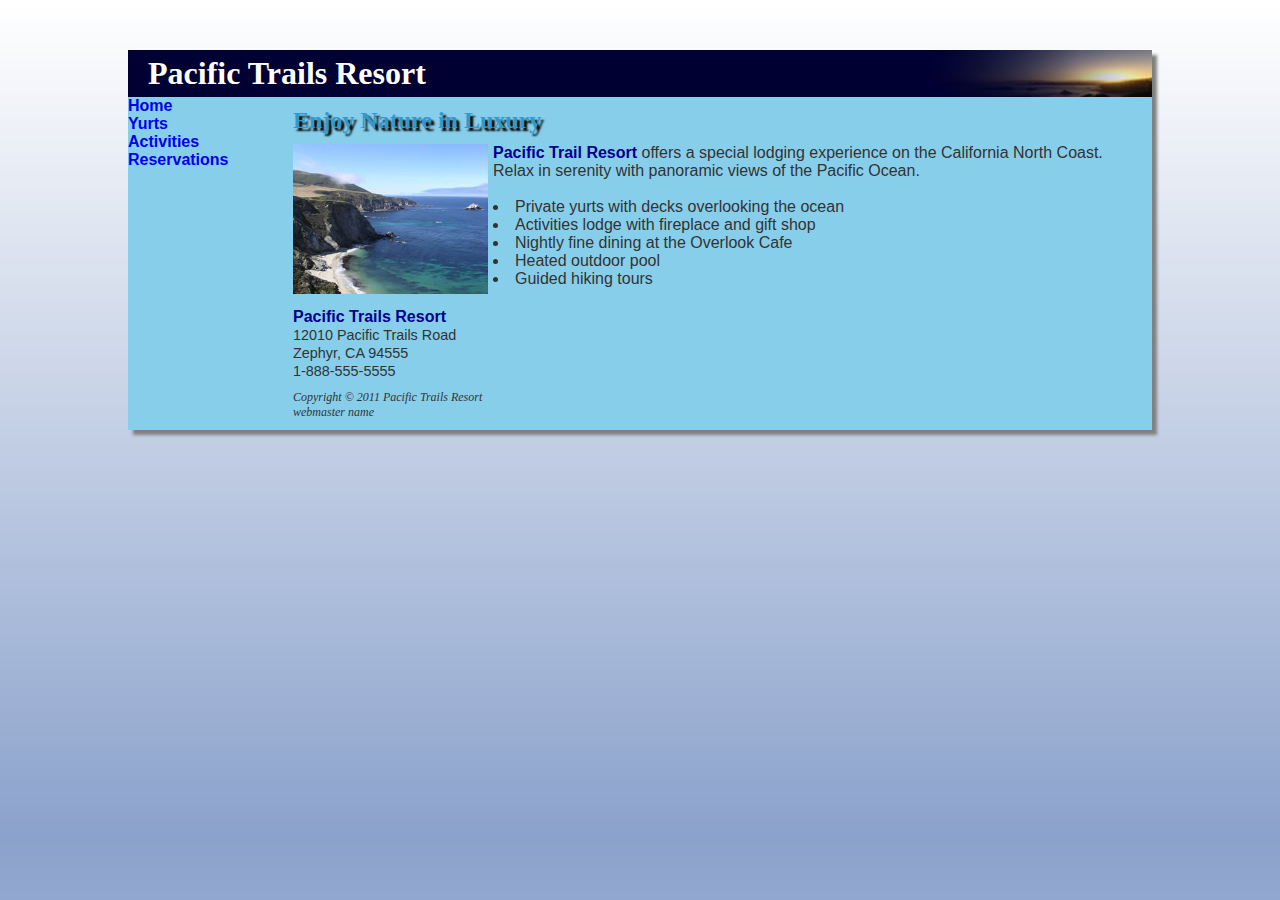
<file: index.html>
<!DOCTYPE html>
<html>
  <head>
    <meta charset="utf-8" lang="en">
    <meta name="description" content="Pacific Trail Resort offers a special 
    lodging experience on the California North Coast. Relax in serenity with
    panoramic views of the Pacific Ocean.">
    <meta name="keywords" content="Travel, Nature, Coast, Hiking, Kayaking, Birdwatching">
    <link type="text/css" rel="stylesheet" href="pacific.css">
    <link rel="icon" type="image/png" href="favicon.ico">
    <title>Pacific Trails Resort | Home</title>
  </head>
  <body>
    <div class="wrapper">
      <h1>Pacific Trails Resort
      </h1>
      <div class="content-wrapper">
      <div id="nav">
        <ul><!-- Decided to change to a UL/LI here to make it easier to style later -->
          <li><a href="index.html">Home</a></li>
          <li><a href="yurts.html">Yurts</a></li>
          <li><a href="activities.html">Activities</a></li>
          <li><a href="reservations.html">Reservations</a></li>
        </ul>
      </div>
      <div id="content">
        <h2>Enjoy Nature in Luxury
        </h2>
        <div class="content-list">
          <img src="coast.jpg" alt="coast line">
          <div class="list">
            <p><span class="resort">Pacific Trail Resort</span> offers a special lodging experience on the California North Coast. Relax in serenity with panoramic views of the Pacific Ocean.
            </p><br>
            <ul>
              <li>Private yurts with decks overlooking the ocean</li>
              <li>Activities lodge with fireplace and gift shop</li>
              <li>Nightly fine dining at the Overlook Cafe</li>
              <li>Heated outdoor pool</li>
              <li>Guided hiking tours</li>
        </ul>
      </div>
      </div>
        <div id="contact">
          <p><span class="resort">Pacific Trails Resort</span><br>
          <span id="address">12010 Pacific Trails Road<br>
          Zephyr, CA 94555<br>
          1-888-555-5555</span><br>
          </p>
        </div>
        <div id="footer">
        <p>Copyright &copy; 2011 Pacific Trails Resort<br>
        <span class="webmaster">webmaster name</span></p>
        </div>
      </div>
    </div>
    </div>
  </body>
</html>
</file>
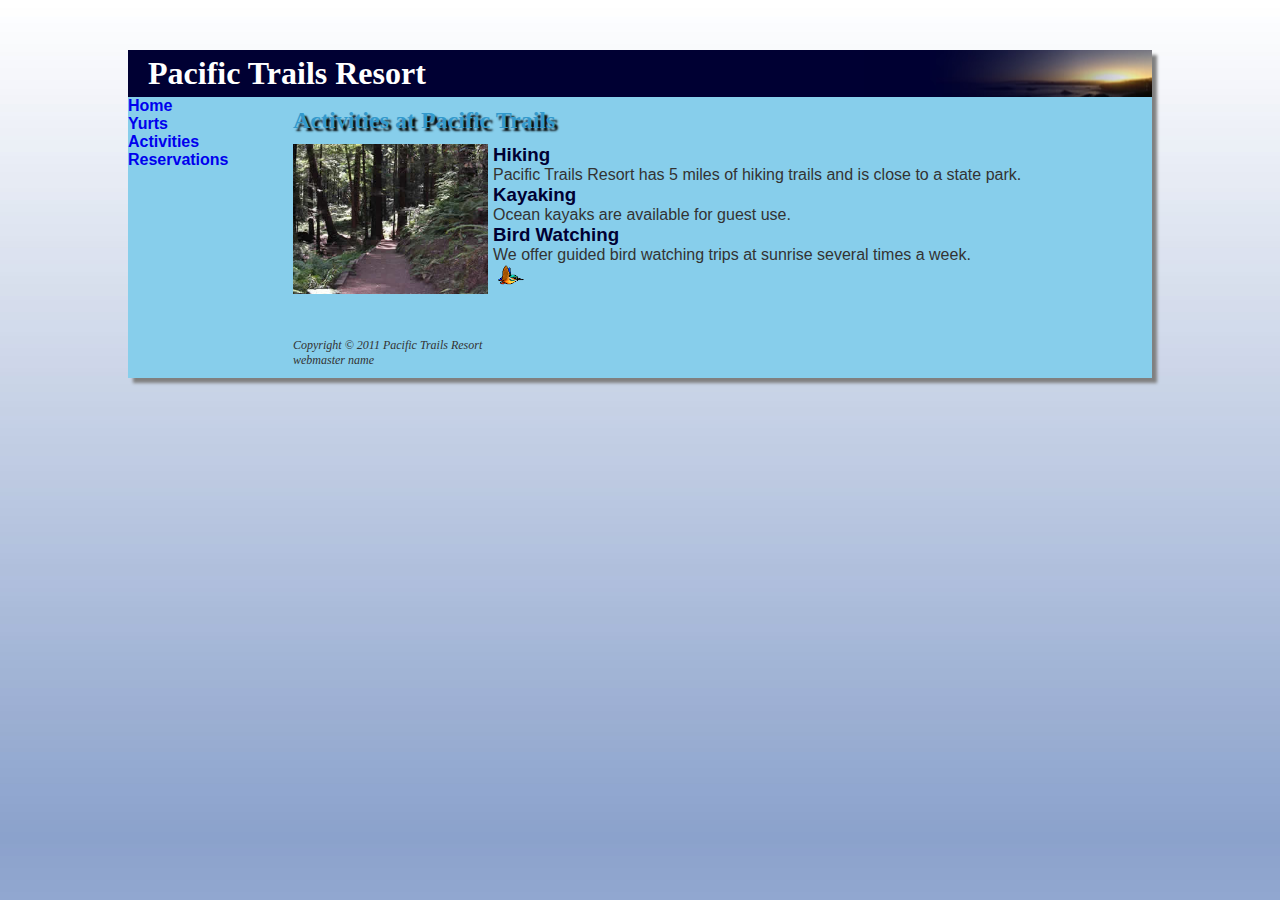
<file: activities.html>
<!DOCTYPE html>
<html>
  <head>
    <meta charset="utf-8" lang="en">
    <meta name="description" content="Pacific Trail Resort offers a special
    lodging experience on the California North Coast. Relax in serenity with
    panoramic views of the Pacific Ocean.">
    <meta name="keywords" content="Travel, Nature, Coast, Hiking, Kayaking, Birdwatching">
    <link type="text/css" rel="stylesheet" href="pacific.css">
    <link rel="icon" type="image/png" href="favicon.ico">
    <title>Pacific Trails Resort | Activities</title>
  </head>
  <body>
    <div class="wrapper">
      <h1>Pacific Trails Resort
      </h1>
      <div class="content-wrapper">
      <div id="nav">
        <ul>
          <li><a href="index.html">Home</a></li>
          <li><a href="yurts.html">Yurts</a></li>
          <li><a href="activities.html">Activities</a></li>
          <li><a href="reservations.html">Reservations</a></li>
        </ul>
      </div>
      <div id="content">
        <h2 id="activities">Activities at Pacific Trails</h2>
        <img src="trail.jpg" alt="coast line">
        <h3>Hiking</h3>
        <p>Pacific Trails Resort has 5 miles of hiking trails and is close to a state park.
        </p>
        <h3>Kayaking</h3>
        <p>Ocean kayaks are available for guest use.</p>
        <h3>Bird Watching</h3>
        <p>We offer guided bird watching trips at sunrise several times a week.
        </p>
        <img id="bird" src="little-bird.gif" alt="bird animation"><br>
        <div id="footer"><br>
        <p>Copyright &copy; 2011 Pacific Trails Resort<br>
        <span class="webmaster">webmaster name</span></p>

        </div>



      </div>

    </div>

  </div>
  </body>
</html>
</file>
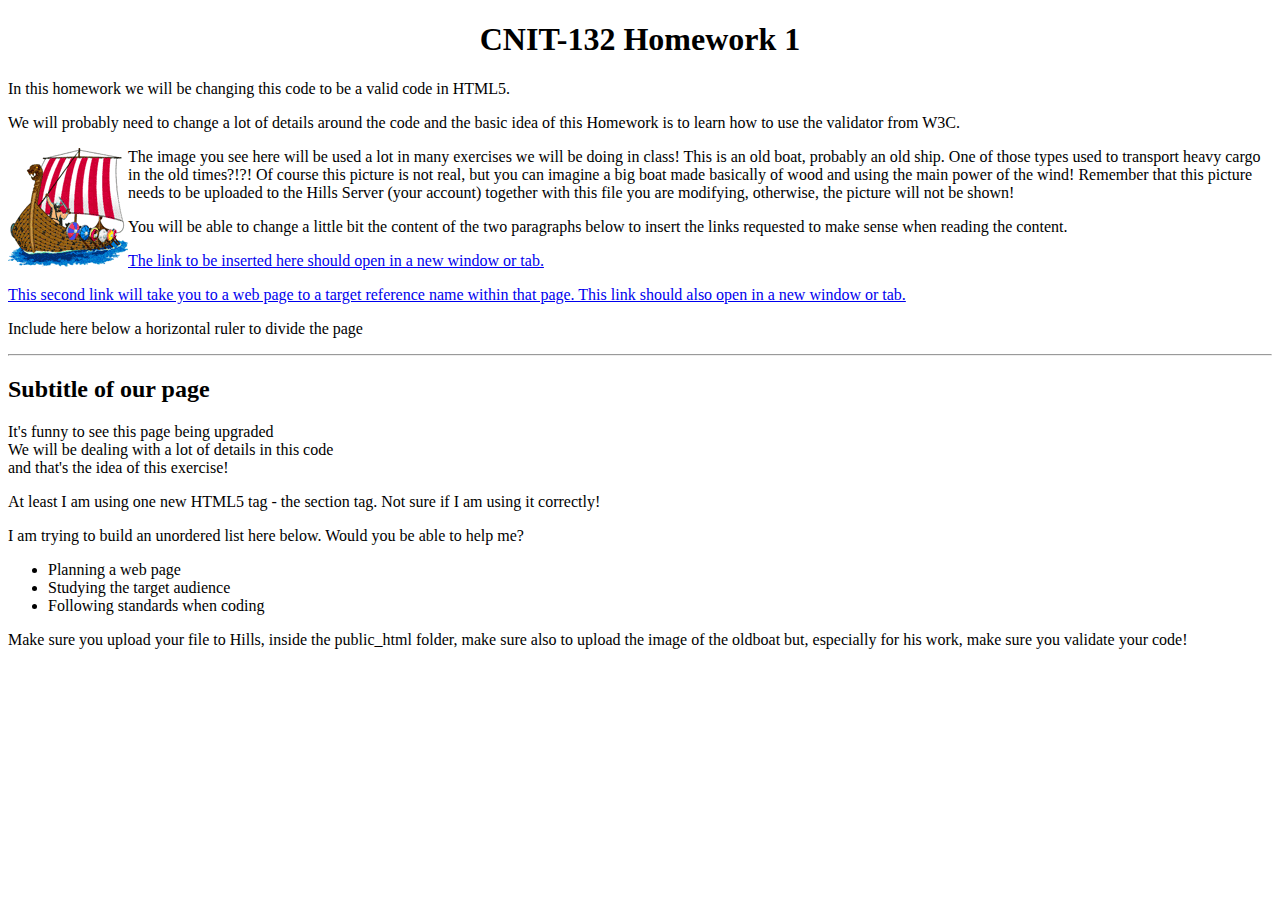
<file: homework1.html>
<!DOCTYPE html> <!-- Added doctype -->
  <html lang="en"> <!-- added language -->
    <head>
      <meta charset="utf-8"> <!-- add this -->
      <title>CNIT-132 - Homework 1</title>
    </head>
    <body>

  <h1 style=text-align:center>CNIT-132 Homework 1</H1>
  <p>In this homework we will be changing this code to be a valid code in HTML5.
  <p>We will probably need to change a lot of details around the code and the basic idea of this Homework is to learn how to use the validator from W3C.</p>
  <p><img style="float:left;" SRC="oldboat.gif" alt="Ship animation">The image you see here will be used a lot in many exercises we will be doing in class! This is an old boat, probably an old ship. One of those types used to transport heavy cargo in the old times?!?! Of course this picture is not real, but you can imagine a big boat made basically of wood and using the main power of the wind! Remember that this picture needs to be uploaded to the Hills Server (your account) together with this file you are modifying, otherwise, the picture will not be shown! <!-- Added alt attribute -->
  <p>You will be able to change a little bit the content of the two paragraphs below to insert the links requested to make sense when reading the content.
  <p>
    <a href="http://www.ccsf.edu" target="_blank">The link to be inserted here should open in a new window or tab.</a>
  </p> <!-- Added URL + target="_blank" -->
  <p>
    <a href ="http://www.isoc.org/internet/history/brief.shtml#Authors" target="_blank">This second link will take you to a web page to a target reference name within that page. This link should also open in a new window or tab.</a>
  </p> <!-- Added URL, target="_blank", and linked to ID called 'Authors'-->
  <p>Include here below a horizontal ruler to divide the page</p>
  <hr> <!-- Insert horizontal ruler -->
  <H2>Subtitle of our page</H2>
  <p>It's funny to see this page being upgraded<br>
  We will be dealing with a lot of details in this code<br>
  and that's the idea of this exercise!</p>
  <div>
  <p>At least I am using one new HTML5 tag - the section tag. Not sure if I am using it correctly!</p>
</div> <!-- Per W3, they say section should only be used if the section's contents would be listed in the doc's outlines. Added div instead, but it may not be necessary if you don't plan on styling that individually -->
  <p>I am trying to build an unordered list here below. Would you be able to help me?</p>
  <ul><!-- Added UL tag as a parent to the following li tags -->
    <li>Planning a web page
    <li>Studying the target audience
    <li>Following standards when coding
  </ul>
  <p>Make sure you upload your file to Hills, inside the public_html folder, make sure also to upload the image of the oldboat but, especially for his work, make sure you validate your code!
  </body>
</HTML>
</file>
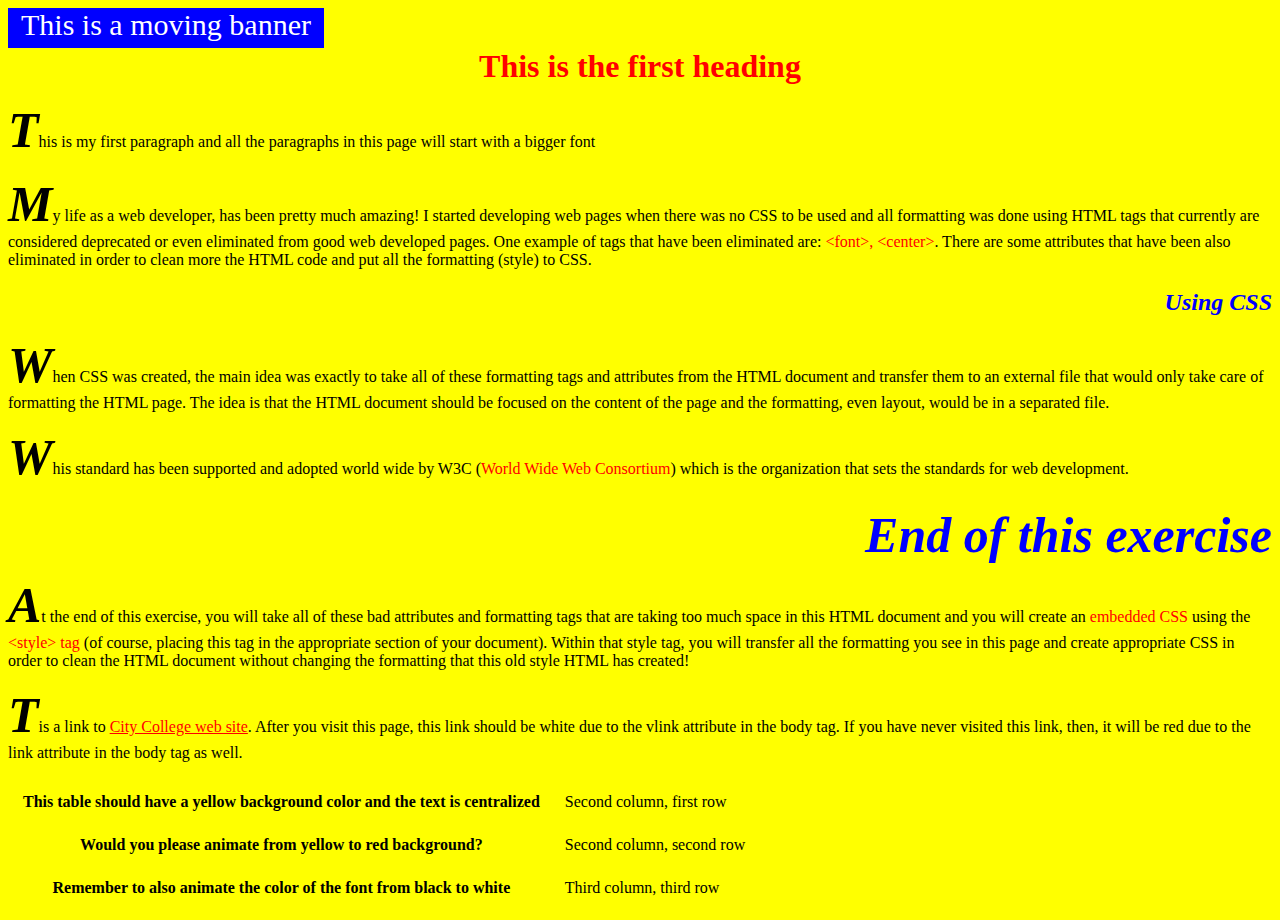
<file: homework2.html>
<!DOCTYPE html>
<html lang="en">
  <head>
    <meta charset="utf-8">
    <title>Very old HTML</title>
    <link rel="stylesheet" type="text/css" href="homework2.css">
  </head>
  <body>
    <div class="moving-banner">This is a moving banner</div>
    <h1>This is the first heading</h1>
    <p>This is my first paragraph and all the paragraphs in this page will start with a bigger font</p>
    <p>My life as a web developer, has been pretty much amazing! I started developing web pages when there was no CSS to be used and all formatting was done using HTML tags that currently are considered deprecated or even eliminated from good web developed pages. One example of tags that have been eliminated are: <span>&lt;font&gt;, &lt;center&gt;</span>. There are some attributes that have been also eliminated in order to clean more the HTML code and put all the formatting (style) to CSS.</p>
    <h2>Using CSS</h2>
    <p>When CSS was created, the main idea was exactly to take all of these formatting tags and attributes from the HTML document and transfer them to an external file that would only take care of formatting the HTML page. The idea is that the HTML document should be focused on the content of the page and the formatting, even layout, would be in a separated file.</p>
    <p>Whis standard has been supported and adopted world wide by W3C (<span>World Wide Web Consortium</span>) which is the organization that sets the standards for web development.</p>
    <h2 id="larger-h2">End of this exercise</h2>
    <p>At the end of this exercise, you will take all of these bad attributes and formatting tags that are taking too much space in this HTML document and you will create an <span>embedded CSS</span> using the <span>&lt;style&gt; tag</span> (of course, placing this tag in the appropriate section of your document). Within that style tag, you will transfer all the formatting you see in this page and create appropriate CSS in order to clean the HTML document without changing the formatting that this old style HTML has created!</p>
    <p>Tis a link to <a href="http://www.ccsf.edu" target="_blank" >City College web site</a>. After you visit this page, this link should be white due to the vlink attribute in the body tag. If you have never visited this link, then, it will be red due to the link attribute in the body tag as well.</p>
    <table>
    <tr>
      <td>This table should have a yellow background color and the text is centralized</td>
      <td>Second column, first row</td>
    </tr>
    <tr>
      <td id="animate-td">Would you please animate from yellow to red background?</td>
      <td>Second column, second row</td>
    </tr>
    <tr>
      <td>Remember to also animate the color of the font from black to white</td><td>Third column, third row</td></tr>
    </table>
  </body>
</html>
</file>
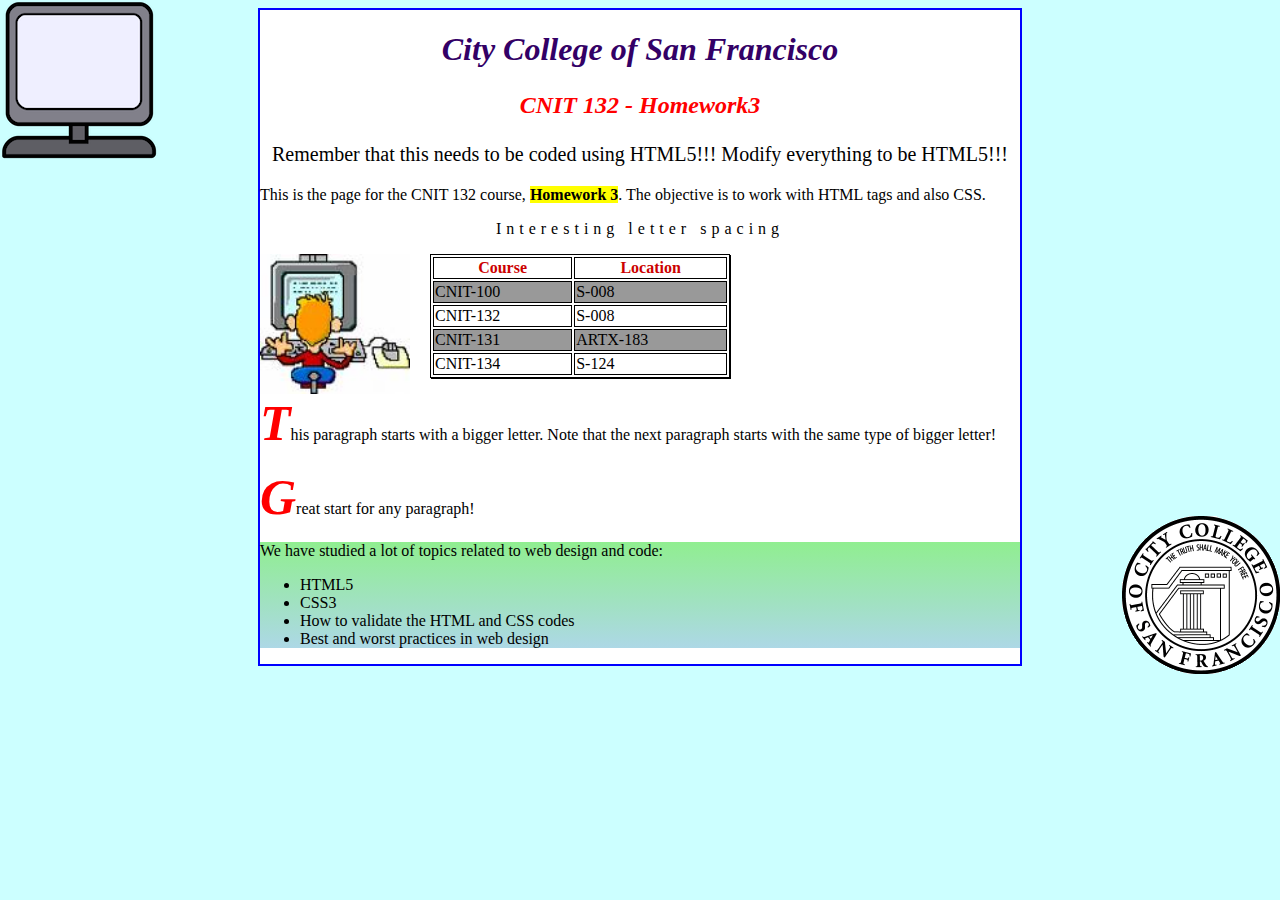
<file: homework3.html>
<!DOCTYPE html>
<html lang="en">
	<head>
		<meta charset="utf-8">
		<meta name="description" content="Exercise to use external CSS and make sure that the page has a valid HTML5 code">
		<link rel="stylesheet" type="text/css" href="csshw3.css">
		<title>CNIT-132 - Homework 3</title>
	</head>
	<body>
		<div id="top-section">
			<h1>City College of San Francisco
			</h1>
			<h3>CNIT 132 - Homework3
			</h3>
			<p id="remember">Remember that this needs to be coded using HTML5!!! Modify everything to be HTML5!!!
			</p>
			<p>This is the page for the CNIT 132 course, <span id="homework-3">Homework 3</span>. The objective is to work with HTML tags and also CSS.
			</p>
			<p id="interesting">Interesting letter spacing</p>
			<img src="student.jpg" alt="student on computer">
			<table>
				<tr>
				  <th>Course</th>
				  <th>Location</th>
				</tr>
				<tr>
				   <td>CNIT-100</td>
				   <td>S-008</td>
				</tr>
				<tr>
			       <td>CNIT-132</td>
				   <td>S-008</td>
				</tr>
				<tr>
				   <td>CNIT-131</td>
				   <td>ARTX-183</td>
				</tr>
				<tr>
			       <td>CNIT-134</td>
				   <td>S-124</td>
				</tr>
			</table>
			<div id="bottom-section">
			<p><span class="first-letter">T</span>his paragraph starts with a bigger letter. Note that the next paragraph starts with the same type of bigger letter!
			</p>
			<p><span class="first-letter">G</span>reat start for any paragraph!
			</p>
		</div>
			<footer>
			<p>We have studied a lot of topics related to web design and code:</p>
			<ul>
			<li>HTML5</li>
			<li>CSS3</li>
			<li>How to validate the HTML and CSS codes</li>
			<li>Best and worst practices in web design</li>
			</ul>
			</footer>
		</div>
	</body>
</html>
</file>
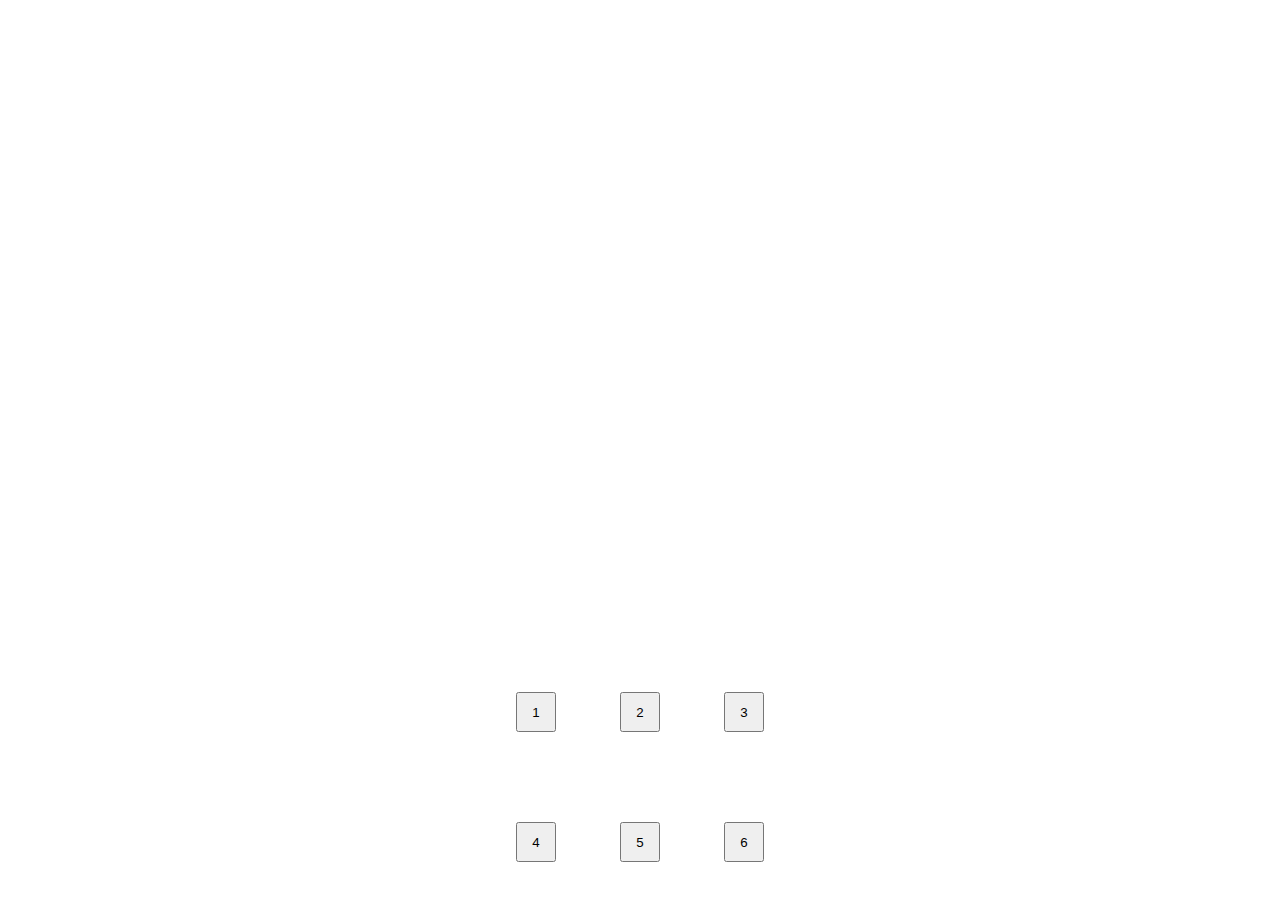
<file: java_test.html>
<!DOCTYPE html>
<html>
  <head>
<!--     Latest compiled and minified CSS
<link rel="stylesheet" href="https://maxcdn.bootstrapcdn.com/bootstrap/3.3.7/css/bootstrap.min.css" integrity="sha384-BVYiiSIFeK1dGmJRAkycuHAHRg32OmUcww7on3RYdg4Va+PmSTsz/K68vbdEjh4u" crossorigin="anonymous">


<link rel="stylesheet" href="https://maxcdn.bootstrapcdn.com/bootstrap/3.3.7/css/bootstrap-theme.min.css" integrity="sha384-rHyoN1iRsVXV4nD0JutlnGaslCJuC7uwjduW9SVrLvRYooPp2bWYgmgJQIXwl/Sp" crossorigin="anonymous">


<script src="https://maxcdn.bootstrapcdn.com/bootstrap/3.3.7/js/bootstrap.min.js" integrity="sha384-Tc5IQib027qvyjSMfHjOMaLkfuWVxZxUPnCJA7l2mCWNIpG9mGCD8wGNIcPD7Txa" crossorigin="anonymous"></script>

-->

    <meta charset="utf-8">
    <title></title>
  </head>
  <body>
    <div class ="top-row">
      <button class="top" id = "t1" onclick="event1()"/>1
      </button>
      <button class="top" id = "myId2" onclick="id2Event()"/>2
      </button>
      <button class="top" id = "t3" onclick="event3()"/>3
      </button>
    </div>

    <div class="bottom-row">
      <button class="bottom" id = "t4" onclick="event4()"/>4
      </button>
      <button class="bottom" id = "t5" onclick="event5()"/>5
      </button>
      <button class="bottom" id = "t6" onclick="event6()"/>6
      </button>



    </div>

  </body>

  <style>

.top-row{
  text-align: center;
  margin-top: 50%;
  padding: 30px 30px;
}

.bottom-row{
  text-align: center;
}

.top{
  height: 40px;
  width: 40px;
  margin: 30px 30px;
}

.bottom{
  height: 40px;
  width: 40px;
  margin: 30px 30px;
}

  </style>

<script>



function event1(){
    alert("I did something!");
}
function id2Event(){
    var firstEvent = document.getElementById("myId2");
    alert("hello");
}

function event3(){
    document.getElementById('t3').style.color="red";
    document.getElementById('t3').style.height="100px";
    document.getElementById('t3').style.width="100px";
}

function event4(){
    document.getElementById('t3').style.color="black";

}

function event5(){
  document.getElementById('t3').style.width="40px";


}

function event6(){
  document.getElementById('t3').style.height="40px";
}

var t3 = document.getElementById('t3');
var t6 = document.getElementById('t6');

t6.onClick = function (){
    if()

}

</script>




</html>
</file>
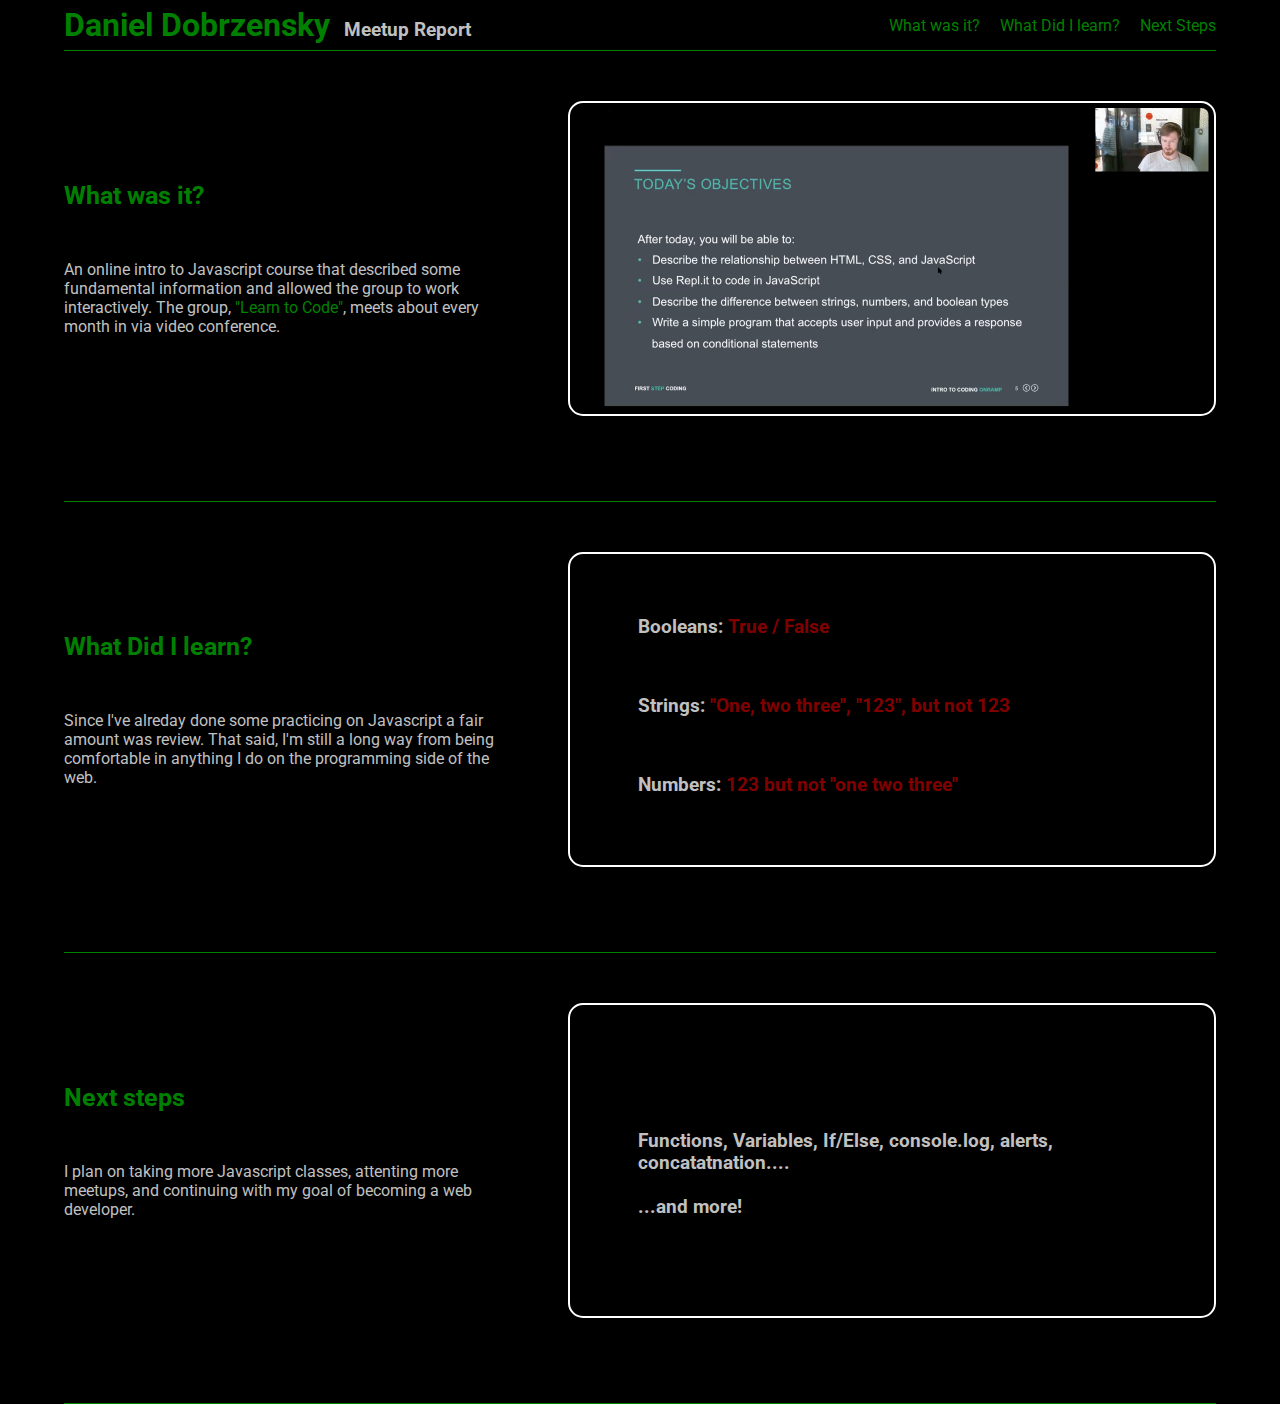
<file: meetup.html>
<!DOCTYPE html>
<html>
  <head>
    <meta charset="utf-8">
    <meta name="description" content="Daniel Dobrzensky's meetup report for CNIT-132 at CCSF.">
    <link type="text/css" rel="stylesheet" href="meetup.css">
    <script src="meetup.js"></script>

    <link href="https://fonts.googleapis.com/css?family=Roboto" rel="stylesheet">
    <title>Daniel Dobrzensky | Meetup report</title>
  </head>
  <body>
    <div class="nav">
      <h1>Daniel Dobrzensky</h1> <h3>Meetup Report</h3>
      <ul>
        <li><a href="#next-steps">Next Steps</a></li>
        <li><a href="#what-did-i-learn">What Did I learn?</a></li>
        <li><a href="#what-was-it">What was it?</a></li>
      </ul>
    </div>
    <div class="header">
      <img id="objective" src="objective.png" alt="screenshot of meetup">
      <h2 id="what-was-it">What was it?</h2>
      <p>An online intro to Javascript course that described some fundamental information
        and allowed the group to work interactively. The group, <a href="https://www.meetup.com/Learn-to-code-for-complete-beginners-in-Oakland" target="_blank">"Learn to Code"</a>, meets about every month in via video conference.</p>
    </div>
    <div class="header">
      <div id="learn">
        <div id="text-wrapper">
        <h3 class="learn-text">Booleans: <span class="data-type"> True / False </span></h3>
        <h3 class="learn-text">Strings: <span class="data-type"> "One, two three", "123", but not 123 </span></h3>
        <h3 class="learn-text">Numbers: <span class="data-type"> 123 but not "one two three" </span></h3>
      </div>
    </div>
    <h2 id="what-did-i-learn">What Did I learn?</h2>
    <p>Since I've alreday done some practicing on Javascript a fair amount was review.
    That said, I'm still a long way from being comfortable in anything I do on the programming side of the web.</p>
  </div>
    <div class="header">
      <div id="next">
        <h3 id="next-text" class="learn-text">Functions, Variables, If/Else, console.log, alerts, concatatnation....<br><br>
          ...and more! </h3>
</div>
      <h2 id="next-steps">Next steps</h2>
      <p>I plan on taking more Javascript classes, attenting more meetups, and continuing with my goal of becoming a web developer.</p>
</div>
    <div class="info">
    </div>


  </body>
</file>
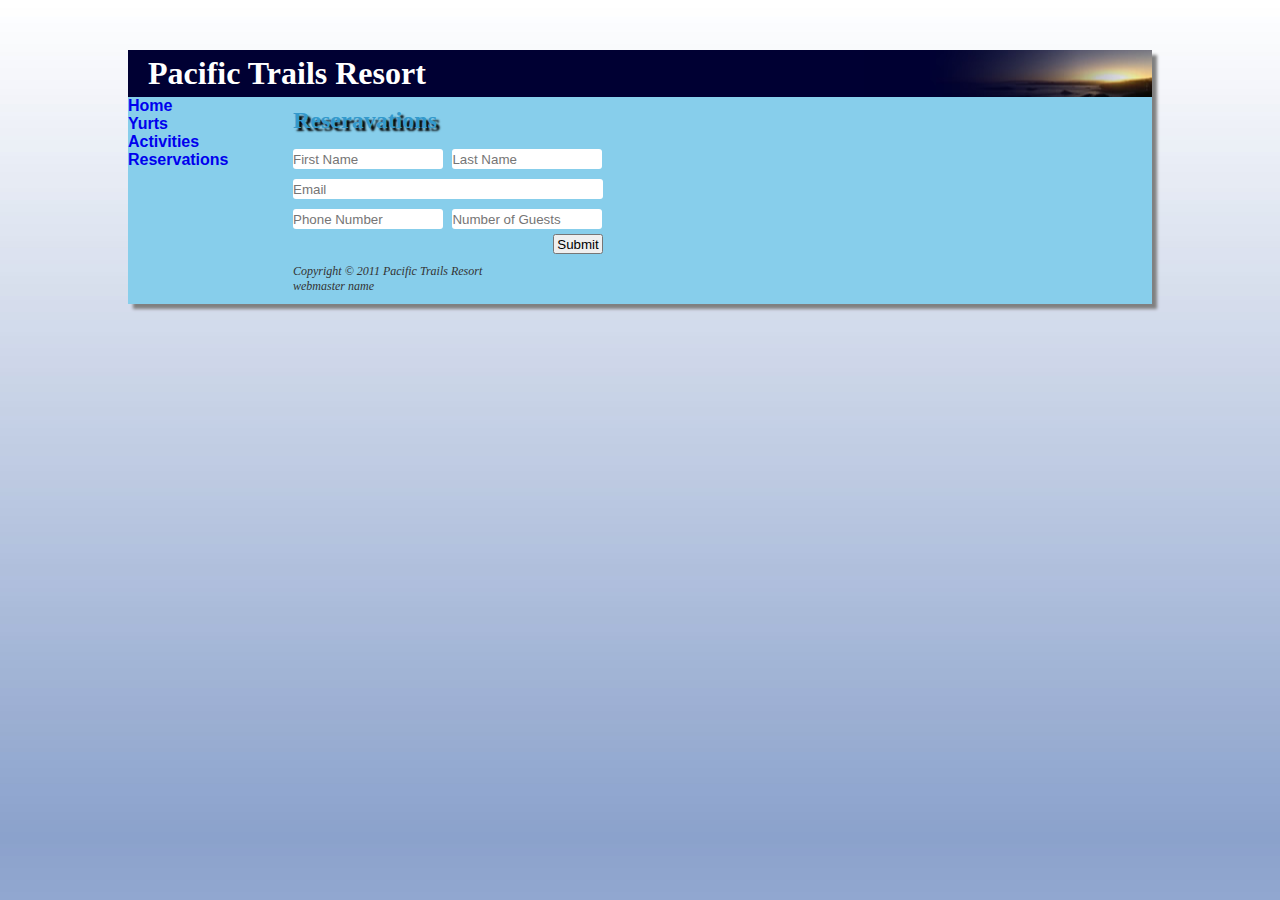
<file: reservations.html>
<!DOCTYPE html>
<html>
  <head>
    <meta charset="utf-8" lang="en">
    <meta name="description" content="Pacific Trail Resort offers a special
    lodging experience on the California North Coast. Relax in serenity with
    panoramic views of the Pacific Ocean.">
    <meta name="keywords" content="Travel, Nature, Coast, Hiking, Kayaking, Birdwatching">
    <link type="text/css" rel="stylesheet" href="pacific.css">
    <link rel="icon" type="image/png" href="favicon.ico">
    <title>Pacific Trails Resort | Reservations</title>
  </head>
  <body>
    <div class="wrapper">
      <h1>Pacific Trails Resort
      </h1>
      <div class="content-wrapper">
      <div id="nav">
        <ul>
          <li><a href="index.html">Home</a></li>
          <li><a href="yurts.html">Yurts</a></li>
          <li><a href="activities.html">Activities</a></li>
          <li><a href="reservations.html">Reservations</a></li>
        </ul>
      </div>
        <div id="content">
          <h2>Reseravations</h2>
          <form action="contact.php">
            <input type="text" name="fname" placeholder="First Name">
            <input type="text" name="lname" placeholder="Last Name"><br>
            <input id="email-form" type="text" name="email" placeholder="Email"><br>
            <input type="number"  name="phone" placeholder="Phone Number">
            <input type="number" name="guests" placeholder="Number of Guests"><br>
            <span><button type="submit" name="Submit">Submit</button></span>
          </form>
          <div id="footer">
          <p>Copyright &copy; 2011 Pacific Trails Resort
          <span class="webmaster">webmaster name</span></p>
          </div>
        </div>
    </div>
  </div>
  </body>
</html>
</file>
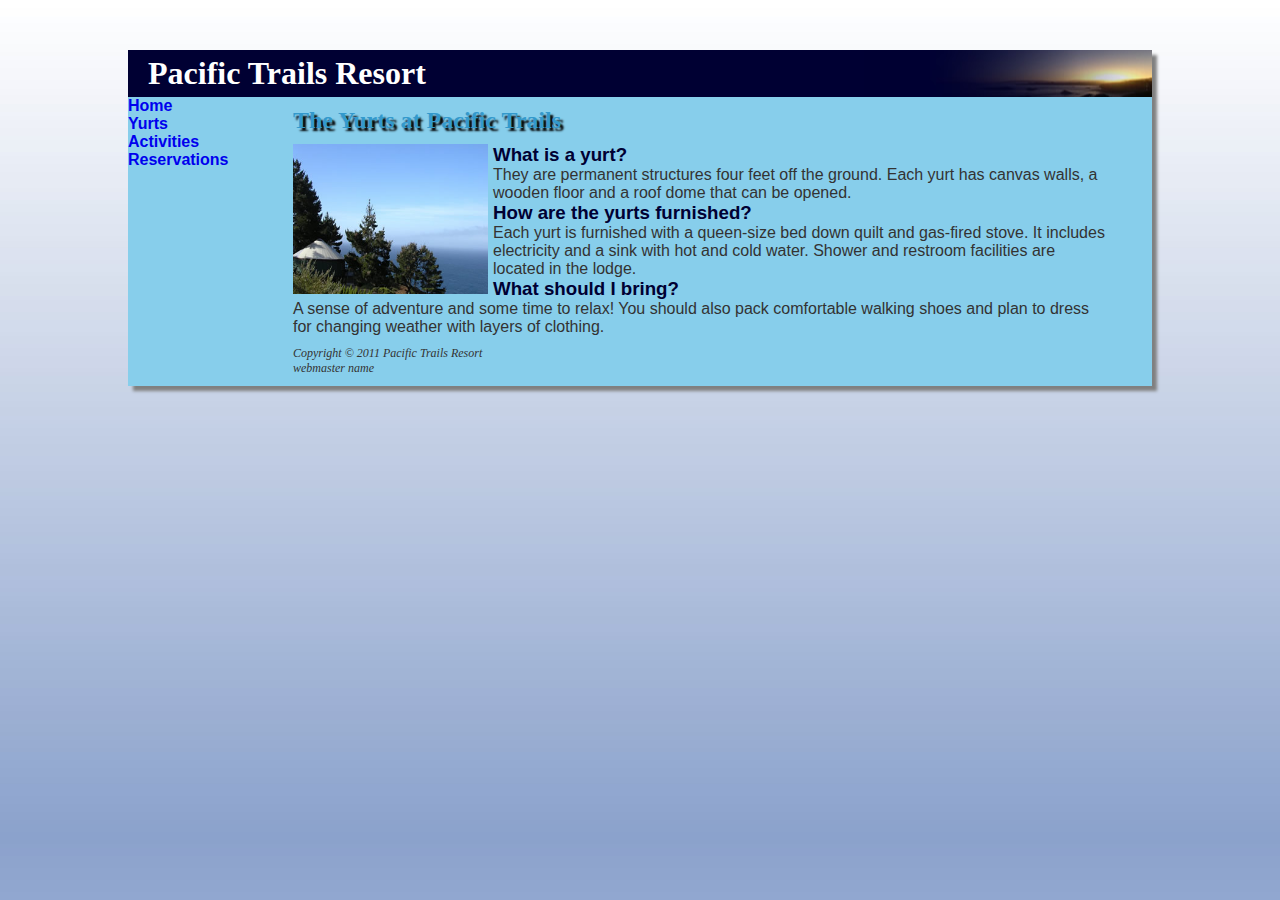
<file: yurts.html>
<!DOCTYPE html>
<html>
  <head>
    <meta charset="utf-8" lang="en">
    <meta name="description" content="Pacific Trail Resort offers a special
    lodging experience on the California North Coast. Relax in serenity with
    panoramic views of the Pacific Ocean.">
    <meta name="keywords" content="Travel, Nature, Coast, Hiking, Kayaking, Birdwatching">
    <link type="text/css" rel="stylesheet" href="pacific.css">
    <link rel="icon" type="image/png" href="favicon.ico">
    <title>Pacific Trails Resort | Yurts</title>
  </head>
  <body>
    <div class="wrapper">
      <h1>Pacific Trails Resort
      </h1>
      <div class="content-wrapper">
      <div id="nav">
        <ul>
          <li><a href="index.html">Home</a></li>
          <li><a href="yurts.html">Yurts</a></li>
          <li><a href="activities.html">Activities</a></li>
          <li><a href="reservations.html">Reservations</a></li>
        </ul>
      </div>
      <div id="content">
        <h2>The Yurts at Pacific Trails</h2>
        <img src="yurt.jpg" alt="coast line">
        <h3>What is a yurt?</h3>
          <p>They are permanent structures four feet off the ground. Each yurt has canvas walls, a wooden floor and a roof dome that can be opened.</p>
        <h3>How are the yurts furnished?</h3>
          <p>Each yurt is furnished with a queen-size bed down quilt and gas-fired stove. It includes electricity and a sink with hot and cold water. Shower and restroom facilities are located in the lodge.</p>
        <h3>What should I bring?</h3>
          <p>A sense of adventure and some time to relax! You should also pack comfortable walking shoes and plan to dress for changing weather with layers of clothing.</p>

        <div id="footer">
        <p>Copyright &copy; 2011 Pacific Trails Resort<br>
        <span class="webmaster">webmaster name</span></p>
        </div>
      </div>
    </div>
  </div>
  </body>
</html>
</file>
<file: pacific.css>
* {
  margin: 0;
  padding: 0;
  text-decoration: none;
}
a:visited{
  color: #344873;
}

body{
  background-color: white;
  color: #333333;
  background-image: url(background.jpg);
  font-family: Arial, Helvetica, sans-serif;

}
.wrapper{
  width: 80%;
  min-width: 980px;
  margin: 50px auto;
  background-color: white;
  box-shadow: 5px 5px 3px grey;
  background-color: skyblue;
}

h1{
  background-color: #000033;
  font-family: Georgia, "Times New Roman", serif;
  margin-bottom: 0px;
  padding: 5px 0px 5px 20px;
  min-width: 100px;
  background-image: url(sunset.jpg);
  background-repeat: no-repeat;
  background-position: right;
  color: white;
}

#nav{
  background-color: skyblue;
  display: inline-flex;
  min-width: 165px;
  max-width: 165px;
}

#nav ul li{
  list-style: none;
  font-weight: bold;
}

li{
  list-style-position: inside;
}

h2{
  text-shadow: 3px 3px 2px black;
  color: #3399CC;
  padding: 10px 0;
  font-family: Georgia, "Times New Roman", serif;
}
h3{
  color: #000033;
}

.content-wrapper{
  display: flex;
  background-color: skyblue;

}
img{
  float: left;
  height: auto;
  max-width: 100%;
  max-width: 100%;
  padding-right: 5px;
  height: 150px;
  width: 195px;
}
.resort{
  color: darkblue;
  font-weight: bold;
}
#contact{
  margin-top: 20px;
}

#address{
  font-size: 90%;
}
#footer{
  font-size: 75%;
  font-style: italic;
  font-family: Georgia, "Times New Roman", Times, serif;
  padding: 10px 0;
  width: 100%;
  overflow: auto;
}

#content{
  width: 815px;
}

input{
  height: 20px;
  width: 150px;
  border-radius: 3px;
  border: none;
  margin: 5px 5px 5px 0px;
}
button{
  height: 20px;
  width: 50px;
  margin-left: 260px;
}
#email-form{
  width: 310px;
}

input[type=number]::-webkit-inner-spin-button,
input[type=number]::-webkit-outer-spin-button {
  -webkit-appearance: none;
}
.webmaster{
  font-style: italic;
  display: block;
}
#bird{
  color: white;
  text-align: center;
  overflow: scroll;
  width: 34px;
  height: 30.5px;
  display: block;
  float: none;
  padding: 0;

}
/* N0TE: The webkit keyframe throws a CSS validator error. */
@-webkit-keyframes bird-animate /* Safari and Chrome */
{
from {margin-left: 39px;}
to {margin-left: 776px;}
}

#bird{
-webkit-animation: bird-animate 3s linear forwards; /* Safari and Chrome */
}

#activities{
  min-width: 100%;
}
</file>
<file: homework2.css>
body{
  background-color: yellow;
}

  a:link {
  color: red;
  }
  a:visited{
  color: white;
  }
  h1{
  color: red;
  text-align: center;
  margin: 0px;
  }
  p::first-letter{
    font-size: 50px;
    font-weight: bold;
    font-style: italic;
  }
  header{
    font-size: 20px;

  }
  #larger-h2{
    text-align: right;
    color: blue;
    font-style: italic;
    font-size: 50px;
    height: 50px;
    margin: 20px 0 20px 0;
  }
  h2{
    text-align: right;
    color: blue;
    font-style: italic;
  }
  p span {
    color: red;
  }
  table{
    background-color: yellow;
    border-spacing: 5px;
  }
  td:first-child{
    text-align: center;
    font-weight: bold;
  }
  td {
    padding: 10px;

  }
  .moving-banner{
    height: 40px;
    font-size: 30px;
    background-color: blue;
    color: white;
    width: 25%;
    text-align: center;
    overflow: scroll;


  }

  @-webkit-keyframes td-animation /* Safari and Chrome */
  {
  from {background: yellow;}
  to {background: red;}
  }
  #animate-td{
  -webkit-animation: td-animation 5s alternate infinite; /* Safari and Chrome */
}


@-webkit-keyframes banner-animate /* Safari and Chrome */
{
from {margin-left: 0%;}
to {margin-left: 75%;}
}
.moving-banner{
-webkit-animation: banner-animate 5s alternate infinite; /* Safari and Chrome */
}
</file>
<file: meetup.css>
body{
  font-family: 'Roboto', sans-serif;
  margin: 0px;
  padding: 0px;
  background-color: black;
}

a{
  text-decoration: none;
}
a:visited{
  color: green;
}
a:link{
  color: green;
}
.nav{
  height: 50px;
  width: 90%;
  margin: auto;
  background-color: black;
  color: green;
  border-bottom: 1px solid green;

}
h1{
  padding: 10px 0px;
  display: inline;
  line-height: 50px;
}
h3{
  display: inline;
  color: silver;
  padding-left: 10px;

}
ul, li {
  display: inline;
  float: right;
  margin-left: 20px;

}
li a:hover{
  color: silver;
}
.header{
  height: 400px;
  width: 90%;
  margin: auto;
  background-color: black;
  border-bottom: 1px solid green;
}
h2{
  font-size: 25px;
  color: Green;
  margin: 50px 0;
  padding-top: 80px;

}

p{
  color: silver;
  width: 40%;
}

img, #learn, #next{
  float: right;
  height: 301px;
  width: 634px;
  border-radius: 15px;
  padding: 5px;
  border: 2px solid white;
}



.learn-text{
  display: block;
  margin: 0;
  padding-left: 10%;
  padding-top: 9%

}

.data-type{
  color: maroon;
}

#text-wrapper{
height: 100%;
}

#next-text{
  margin-top: 10%;
}
</file>
<file: csshw3.css>
body{
  background-image: url(ccsf.gif), url(computer.png);
  background-position: right bottom, left top;
  background-repeat: no-repeat, no-repeat;
  background-color: #CCFFFF

}
#top-section{
  width:760px;
  margin:0 auto;
  border:2px double blue;
  background-color: #FFF;
}
h1{
  text-align:center;
  color:#330066;
  font-style: italic;
}
h3{
  text-align:center;
  color:#FF0000;
  font-size: 24px;
  font-style: italic;
  }
#remember{
  text-align:center;
  font-size: 20px;

}
#homework-3{
  background-color:yellow;
  font-weight: bold;
}
#interesting{
  text-align: center;
  letter-spacing: 5px;
}
img{
  width: 150px;
  height: 140px;
  float: left;
  margin-right:20px;
}
table{
  width: 300px;
  box-shadow: 1px 1px black;
}
th {
  color: #CC0000;
}
tr:nth-child(even){
  background-color: #999999;
}
table, th, tr, td{
  border: 1px solid black;
}

.first-letter{
  font-size: 50px;
  color: #FF0000;
  font-weight: bold;
  font-style: italic;

}
footer{
  background: -webkit-linear-gradient(lightgreen, lightblue); /* For Safari 5.1 to 6.0 */
  background: -moz-linear-gradient(lightgreen, lightblue); /* For Firefox 3.6 to 15 */
  background: linear-gradient(lightgreen, lightblue); /* Standard syntax */
}
</file>
